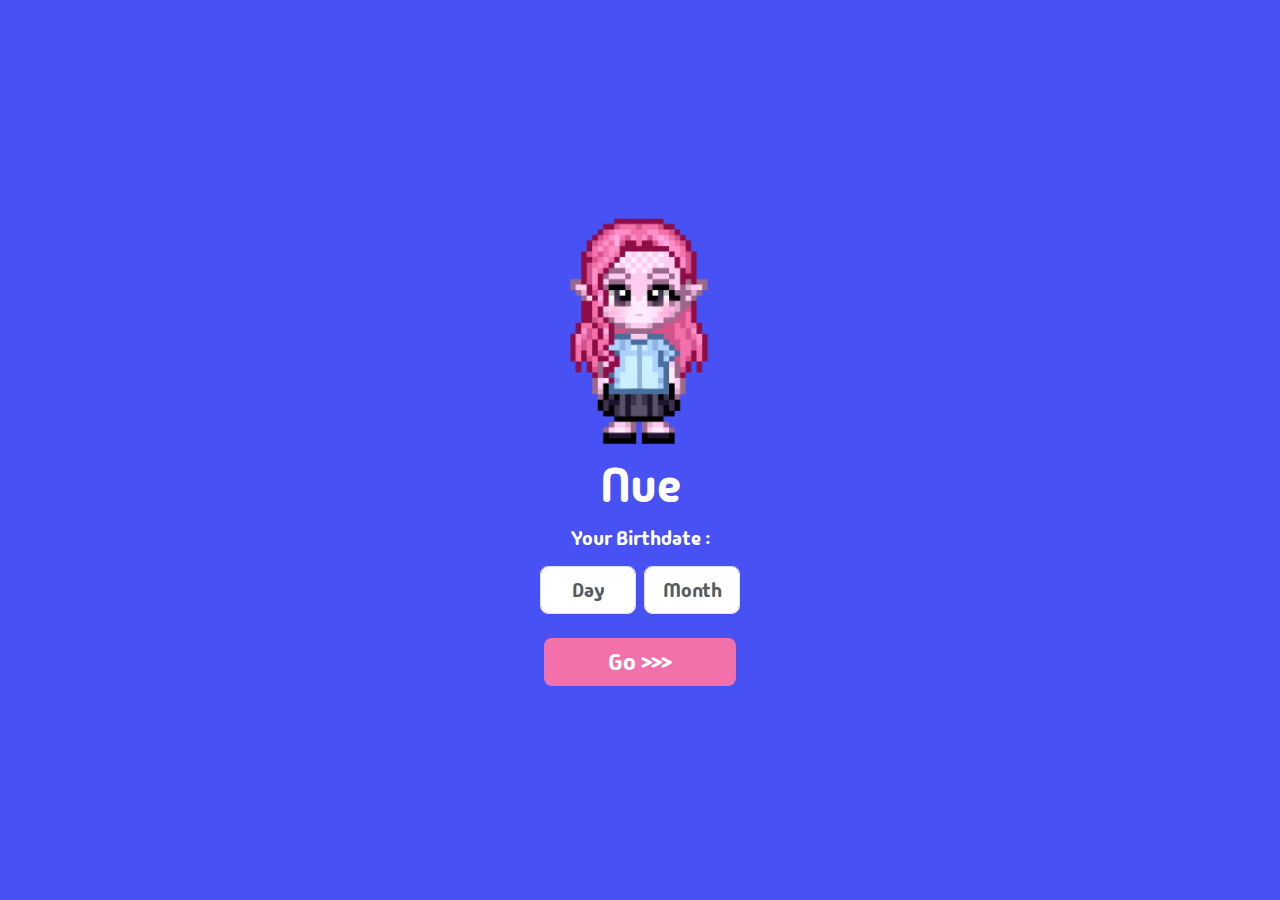
<file: index.html>
<!DOCTYPE html>
<html lang="en">

<head>
    <meta charset="UTF-8">
    <meta name="viewport" content="width=device-width, initial-scale=1.0">
    <link rel="stylesheet" href="src/output.css">
    <link rel="stylesheet" href="src/style.css">
    <link href="https://cdn.jsdelivr.net/npm/bootstrap@5.3.3/dist/css/bootstrap.min.css" rel="stylesheet"
        integrity="sha384-QWTKZyjpPEjISv5WaRU9OFeRpok6YctnYmDr5pNlyT2bRjXh0JMhjY6hW+ALEwIH" crossorigin="anonymous">
    <title>Document</title>
</head>

<body>
    <div class="flex flex-col justify-center items-center h-screen bg-royal gap-2">
        <img src="assets/nue.png" class="w-60 h-60 image-nue">
        <h1 class="text-white text-5xl">Nue</h1>
        <h5 class="text-white">Your Birthdate :</h5>
        <div class="flex justify-between items-center gap-2">
            <div class="w-24">
                <input type="text" class="form-control form-control-lg text-center" placeholder="Day" aria-label="Day">
            </div>
            <div class="w-24">
                <input type="text" class="form-control form-control-lg text-center" placeholder="Month" aria-label="Month">
            </div>
        </div>
        <a class="text-2xl text-white bg-cyclamen no-underline rounded-lg px-16 py-2 mt-3" href="birthday.html">Go >>></a>
    </div>

    <script src="https://cdn.jsdelivr.net/npm/bootstrap@5.3.3/dist/js/bootstrap.bundle.min.js"
        integrity="sha384-YvpcrYf0tY3lHB60NNkmXc5s9fDVZLESaAA55NDzOxhy9GkcIdslK1eN7N6jIeHz"
        crossorigin="anonymous"></script>
</body>

</html>
</file>
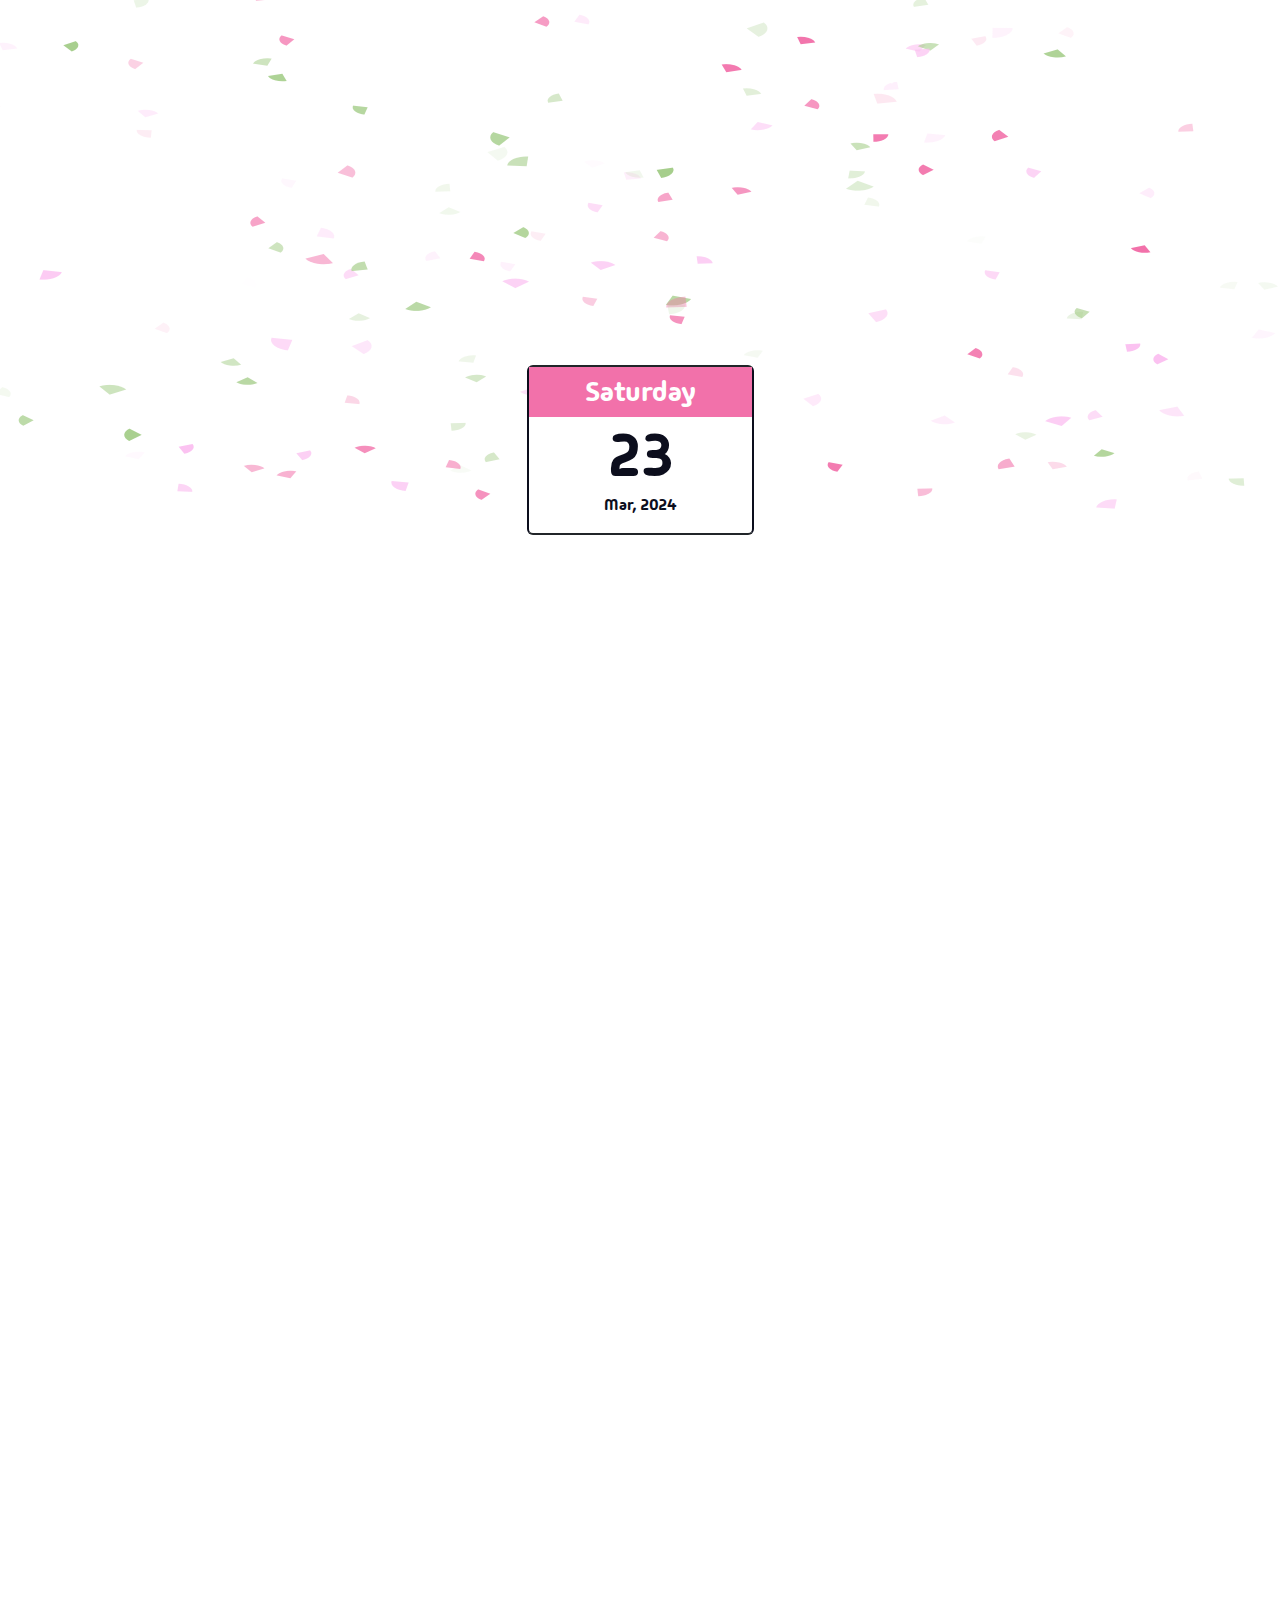
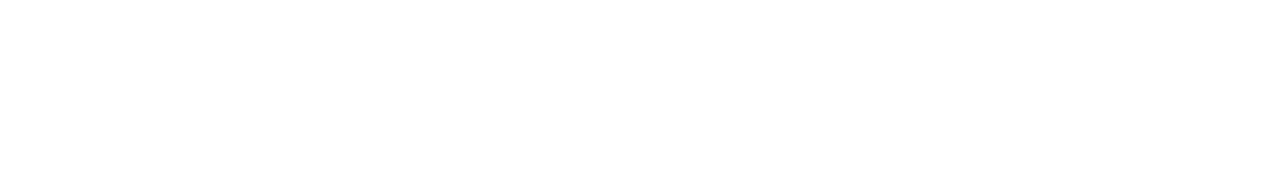
<file: birthday.html>
<!DOCTYPE html>
<html lang="en">

<head>
    <meta charset="UTF-8">
    <meta name="viewport" content="width=device-width, initial-scale=1.0">
    <link rel="stylesheet" href="src/output.css">
    <link rel="stylesheet" href="src/birthday.css">
    <link href="https://cdn.jsdelivr.net/npm/bootstrap@5.3.3/dist/css/bootstrap.min.css" rel="stylesheet"
        integrity="sha384-QWTKZyjpPEjISv5WaRU9OFeRpok6YctnYmDr5pNlyT2bRjXh0JMhjY6hW+ALEwIH" crossorigin="anonymous">
    <link rel="stylesheet" href="https://cdn.jsdelivr.net/npm/bootstrap-icons@1.11.3/font/bootstrap-icons.min.css">
    <title>Document</title>
</head>

<body>
    <canvas id="canvas"></canvas>
    <div class="absolute calendar flex justify-center items-center h-screen w-screen">
        <div class="flex flex-col justify-center items-center">
            <div class="flex flex-col justify-center items-center border-x-chinese border-2 rounded-md bg-white">
                <h3 class="bg-cyclamen px-14 py-2 text-white">Saturday</h3>
                <h1 class="text-6xl text-chinese">23</h1>
                <p class="text-chinese">Mar, 2024</p>
            </div>
        </div>
    </div>
    <div class="mx-0 flex justify-center items-center py-14">
        <div class="text-main flex justify-center items-center flex-col">
            <h1 class="text-4xl text-shampoo">Yahooo!</h1>
            <h1 class="text-4xl text-white text-center">Today Is Nue's birthday</h1>
        </div>
    </div>
    <div class="flex flex-col justify-center items-center mt-4">
        <div class="cake">
            <div class="plate bg-white"></div>
            <div class="layer layer-bottom bg-cyclamen"></div>
            <div class="layer layer-cream bg-white"></div>
            <div class="layer layer-middle bg-shampoo"></div>
            <div class="layer layer-top bg-shampoo"></div>
            <div class="icing bg-white"></div>
            <div class="drip drip1 bg-white"></div>
            <div class="drip drip2 bg-white"></div>
            <div class="drip drip3 bg-white"></div>
            <div class="candle bg-french">
                <a class="flame bg-shampoo" href="#"> </a>
            </div>
        </div>
        <div class="flex justify-center items-center flex-col mt-10 text-main">
            <h3 class="text-main text-2xl text-white text-center">wish for something<br>tap flame for blow out the cake
                :-)</h3>
            <i class="bi bi-arrow-down-circle animate-bounce text-white text-3xl mt-5"></i>
        </div>
    </div>
    <div class="flex flex-col justify-center items-center mt-20 text-main">
        <h4 class="text-2xl text-shampoo text-center">I have some special birthday gift for u</h4>
        <p class="text-white text-center text-2xl">click or hold it for open :D</p>
        <div class="flex flex-col justify-center items-center mt-52">
            <div class="birthday-gift">
                <div class="gift">
                    <input id='click' type='checkbox'>
                    <label class='click' for='click'></label>
                    <div class="flex flex-row justify-center items-center wishes">
                        <div class="flex flex-col justify-center items-center bg-french h-36 px-3">
                            <p class="text-sm text-white text-center">U just receive gift<br>for your special day</p>
                            <p class="text-sm text-white text-center">Capture and<br>sent it to me :)</p>
                        </div>
                        <div class="flex flex-col justify-center items-center bg-white h-36 px-3">
                            <p class="text-3xl text-french">200<br>THB</hp>
                        </div>
                    </div>
                    <div class="sparkles">
                        <div class="spark1"></div>
                        <div class="spark2"></div>
                        <div class="spark3"></div>
                        <div class="spark4"></div>
                        <div class="spark5"></div>
                        <div class="spark6"></div>
                    </div>
                </div>
            </div>
            <p class="text-center text-seagreen text-sm mt-20">*but u will receive it after 26 Mar<br>I have no money rn :'(*</p>
            <i class="bi bi-arrow-down-circle animate-bounce text-white text-3xl mt-10"></i>
            <div class="flex flex-col bg-white rounded-lg mt-20 my-20 px-5 mx-2 gap-0 pt-4">
                <p class="text-cyclamen">From : Maprang<br>To : Nue</p>
                <div class="text-chinese">
                    <p>Happy Birthday brooo!<br>Wish u a very very happy birthday kub</p>
                    <p>May all your wishes come true na :D</p>
                    <p class="text-cyclamen">Love u na joo xoxo <3</p>
                </div>
            </div>
        </div>
    </div>
    <script src="index.js"></script>
</body>

</html>
</file>
<file: src/style.css>
@import url('https://fonts.googleapis.com/css2?family=Madimi+One&display=swap');

html,
body {
    margin: 0px !important;
}

* {
    font-family: 'Madimi One';
}

.image-nue {
    animation: bounce2 3s ease infinite;
    -webkit-animation: bounce2 3s ease infinite;
}

@keyframes bounce2 {

    0%,
    100% {
      transform: translateY(0);
    }
  
    50% {
      transform: translateY(-10px);
      -webkit-transform: translateY(-10px);
      -moz-transform: translateY(-10px);
      -ms-transform: translateY(-10px);
      -o-transform: translateY(-10px);
    }
  }
</file>
<file: src/birthday.css>
@import url('https://fonts.googleapis.com/css2?family=Madimi+One&display=swap');

html,
body {
    margin: 0px !important;
}

body {
    background-color: white;
    animation: backgroundChange 3s 4s forwards;
}

@keyframes backgroundChange {
    from {
        background-color: white;
    }

    to {
        background-color: #4851f4;
    }
}

* {
    font-family: 'Madimi One';
}

.calendar {
    opacity: 1;
    animation: calendar 3s ease 4s 1 normal forwards;
}

@keyframes text-opacity {
    0% {
        opacity: 0;
    }
    100% {
        opacity: 100;
    }
}

.text-main {
    opacity: 0;
    animation: text-opacity 4s ease 4s normal forwards;
}

@keyframes calendar {
    0% {
        opacity: 1;
    }

    100% {
        opacity: 0;
    }
}

.cake {
    opacity: 0;
    width: 250px;
    height: 200px;
    animation: cake 3s ease 5s 1 normal forwards;
}

@keyframes cake {
	0% {
		opacity: 0;
		transform: scale(0.6);
	}

	100% {
		opacity: 1;
		transform: scale(1);
	}
}

.plate {
    width: 280px;
    height: 110px;
    position: absolute;
    bottom: 10px;
    left: -16px;
    border-radius: 50%;
}

.cake>* {
    position: absolute;
}

.layer {
    position: absolute;
    display: block;
    width: 250px;
    height: 100px;
}

.layer-top {
    top: 10px;
    border-radius: 50%;
}

.layer-middle {
    top: 25px;
    border-radius: 43%;
}

.layer-bottom {
    top: 75px;
    border-radius: 43%;
}

.layer-cream {
    top: 45px;
    border-radius: 43%;
}

.icing {
    top: 2px;
    left: 5px;
    width: 240px;
    height: 90px;
    border-radius: 50%;

    &:before {
        content: "";
        position: absolute;
        top: 4px;
        right: 5px;
        bottom: 6px;
        left: 5px;
        border-radius: 50%;
        z-index: 1;
    }
}

.drip {
    display: block;
    width: 50px;
    height: 60px;
    border-bottom-left-radius: 25px;
    border-bottom-right-radius: 25px;
}

.drip1 {
    top: 53px;
    left: 5px;
    transform: skewY(15deg);
    height: 48px;
    width: 40px;
}

.drip2 {
    top: 69px;
    left: 181px;
    transform: skewY(-15deg);
}

.drip3 {
    top: 54px;
    left: 90px;
    width: 80px;
    border-bottom-left-radius: 40px;
    border-bottom-right-radius: 40px;
}

.candle {
    width: 16px;
    height: 50px;
    border-radius: 8px / 4px;
    top: -20px;
    left: 50%;
    margin-left: -8px;
    z-index: 10;
}

.candle::before {
	content: "";
        position: absolute;
        top: 0;
        left: 0;
        width: 16px;
        height: 8px;
        border-radius: 50%;
}

.flame {
    position: absolute;
    width: 15px;
    height: 35px;
    border-radius: 10px 10px 10px 10px / 25px 25px 10px 10px;
    top: -34px;
    left: 50%;
    margin-left: -7.5px;
    z-index: 10;
    transform-origin: 50% 90%;
    animation: flicker 1s ease-in-out alternate infinite;
}

.flame::after {
	content: "";
        position: absolute;
        top: -20px;
        left: -30px;
        width: 70px;
        height: 70px;
        border-radius: 50%;
        background-color:  rgba(243, 205, 202, 0.8);
        filter: blur(1.5rem);
}

.flame:hover {
	opacity: 0;
}

.flame:focus {
    opacity: 0;
}

@keyframes flicker {
    0% {
        transform: skewX(5deg);
    }

    25% {
        transform: skewX(-5deg);
    }

    50% {
        transform: skewX(10deg);
    }

    75% {
        transform: skewX(-10deg);
    }

    100% {
        transform: skewX(5deg);
    }
}

canvas {
    position:fixed;
    bottom: 0;
    left: 0;
    width: 100%;
    height: 100%;
}

.birthday-gift {
    position: relative;
  }
  
  
  input#click {
    display: none;
  }
  
  .gift {
    position: relative;
    width: 250px;
    height: 180px;
    background-color: #ffffff;
  }
  
  .gift:before {
    content:"";
    position: absolute;
    width: 25px;
    height: 180px;
    background-color: #f271aa;
    left:110px;
  }
  
  .gift:after {
    content:"";
    position: absolute;
    box-shadow: inset 0 10px rgba(0,0,0,0.3);
    width: 250px;
    height: 200px;
  }
  
  .click {
    position: absolute;
    background-color: #ffffff;
    width: 250px;
    height: 40px;
    top:-40px;
    left: 0px;
    transform-origin: bottom left;
    transition: .3s;
    cursor: pointer;
  }
  
  .click:before {
    content:"";
    position: absolute;
    width: 25px;
    height: 40px;
    background-color: #f271aa;
    left:110px;
  }
  
  .click:after {
    content:"";
    position: absolute;
    width: 5px;
    height: 0;
    border-bottom: 30px solid #f271aa;
    border-top: 30px solid #f271aa;
    border-left: 0px solid transparent;
    border-right: 30px solid transparent;
    transform: rotate(-90deg);
    left:110px;
    top:-47px;
  }
  
  #click:checked + .click {
    transform: rotate(-110deg) scaleX(0.85);
  }
  
  .wishes {
    position: absolute;
    transition: .5s;
    text-align: center;
    z-index:-1;
    left:5px;
  }
  
  #click:checked ~ .wishes {
    transform: translateY(-150px);
  }
  
  #click:checked ~ .sparkles {
    display: block;
  }
  
  .sparkles {
    position: absolute;
    display: none;
    top:-15px;
    z-index:-2;
    left:40px;
  }
  
  .spark1, .spark2, .spark3, .spark4, .spark5, .spark6 {
    position: absolute;
    background-color: #fee440;
    border-radius:50%;
    top:-9px;
    z-index:-1;
  }
  
  .spark1 {
    width: 8px;
    height:8px;
    left:30px;
    top:-9px;
    animation: fire 0.9s ease-in-out infinite, color 0.4s linear infinite;
  }
  
  .spark1:before {
    content:"";
    position: absolute;
    width:5px;
    height:5px;
    top:8px;
    left:11px;
    background-color: #fee440;
    border-radius:50%;
  }
  
  .spark2 {
    width: 9px;
    height:9px;
    left:33px;
    top:-5px;
    animation: fire2 0.28s ease-in-out infinite, color 0.4s linear infinite;
  }
  
  .spark2:before {
    content:"";
    position: absolute;
    width:5px;
    height:5px;
    top:12px;
    left:3px;
    background-color: #fee440;
    border-radius:50%;
  }
  
  .spark3 {
    width: 8.5px;
    height:8.5px;
    left:33px;
    top:-5px;
    animation: fire3 0.36s ease-in-out infinite, color2 0.4s linear infinite;
  }
  
  .spark3:before {
    content:"";
    position: absolute;
    width:5px;
    height:5px;
    top:12px;
    left:-1px;
    background-color: #fee440;
    border-radius:50%;
  }
  
  .spark4 {
    width: 7px;
    height:7px;
    left:27px;
    top:-5px;
    animation: fire2 0.24s ease-in-out infinite, color2 0.2s linear infinite;
  }
  
  .spark5 {
    width: 7px;
    height:7px;
    left:29px;
    top:-5px;
    animation: fire3 0.45s ease-in-out infinite, color 0.2s linear infinite;
  }
  
  .spark6 {
    width: 6px;
    height:6px;
    left:29px;
    top:-5px;
    animation: fire 0.35s ease-in-out infinite, color2 0.2s linear infinite;
  }
    
  @keyframes fire3 {
    100% { transform:translateX(20px) translateY(-93px); 
           opacity: 0.3; }
  }
  
  @keyframes fire2 {
    100% { transform:translateX(-5px) translateY(-90px); 
           opacity: 0.3; }
  }
  
  @keyframes fire {
    100% { transform:translateX(-25px) translateY(-95px); 
           opacity: 0.3; }
  }
  
  @keyframes color {
    from {background-color: #d00000;}
    to {background-color: #0081a7;}
  }
  
  @keyframes color2 {
    from {background-color: #8cff00;}
    to {background-color: #1d2d44;}
  }
</file>
<file: src/output.css>
/*
! tailwindcss v3.4.1 | MIT License | https://tailwindcss.com
*/

/*
1. Prevent padding and border from affecting element width. (https://github.com/mozdevs/cssremedy/issues/4)
2. Allow adding a border to an element by just adding a border-width. (https://github.com/tailwindcss/tailwindcss/pull/116)
*/

*,
::before,
::after {
  box-sizing: border-box;
  /* 1 */
  border-width: 0;
  /* 2 */
  border-style: solid;
  /* 2 */
  border-color: currentColor;
  /* 2 */
}

::before,
::after {
  --tw-content: '';
}

/*
1. Use a consistent sensible line-height in all browsers.
2. Prevent adjustments of font size after orientation changes in iOS.
3. Use a more readable tab size.
4. Use the user's configured `sans` font-family by default.
5. Use the user's configured `sans` font-feature-settings by default.
6. Use the user's configured `sans` font-variation-settings by default.
7. Disable tap highlights on iOS
*/

html,
:host {
  line-height: 1.5;
  /* 1 */
  -webkit-text-size-adjust: 100%;
  /* 2 */
  -moz-tab-size: 4;
  /* 3 */
  -o-tab-size: 4;
     tab-size: 4;
  /* 3 */
  font-family: ui-sans-serif, system-ui, sans-serif, "Apple Color Emoji", "Segoe UI Emoji", "Segoe UI Symbol", "Noto Color Emoji";
  /* 4 */
  font-feature-settings: normal;
  /* 5 */
  font-variation-settings: normal;
  /* 6 */
  -webkit-tap-highlight-color: transparent;
  /* 7 */
}

/*
1. Remove the margin in all browsers.
2. Inherit line-height from `html` so users can set them as a class directly on the `html` element.
*/

body {
  margin: 0;
  /* 1 */
  line-height: inherit;
  /* 2 */
}

/*
1. Add the correct height in Firefox.
2. Correct the inheritance of border color in Firefox. (https://bugzilla.mozilla.org/show_bug.cgi?id=190655)
3. Ensure horizontal rules are visible by default.
*/

hr {
  height: 0;
  /* 1 */
  color: inherit;
  /* 2 */
  border-top-width: 1px;
  /* 3 */
}

/*
Add the correct text decoration in Chrome, Edge, and Safari.
*/

abbr:where([title]) {
  -webkit-text-decoration: underline dotted;
          text-decoration: underline dotted;
}

/*
Remove the default font size and weight for headings.
*/

h1,
h2,
h3,
h4,
h5,
h6 {
  font-size: inherit;
  font-weight: inherit;
}

/*
Reset links to optimize for opt-in styling instead of opt-out.
*/

a {
  color: inherit;
  text-decoration: inherit;
}

/*
Add the correct font weight in Edge and Safari.
*/

b,
strong {
  font-weight: bolder;
}

/*
1. Use the user's configured `mono` font-family by default.
2. Use the user's configured `mono` font-feature-settings by default.
3. Use the user's configured `mono` font-variation-settings by default.
4. Correct the odd `em` font sizing in all browsers.
*/

code,
kbd,
samp,
pre {
  font-family: ui-monospace, SFMono-Regular, Menlo, Monaco, Consolas, "Liberation Mono", "Courier New", monospace;
  /* 1 */
  font-feature-settings: normal;
  /* 2 */
  font-variation-settings: normal;
  /* 3 */
  font-size: 1em;
  /* 4 */
}

/*
Add the correct font size in all browsers.
*/

small {
  font-size: 80%;
}

/*
Prevent `sub` and `sup` elements from affecting the line height in all browsers.
*/

sub,
sup {
  font-size: 75%;
  line-height: 0;
  position: relative;
  vertical-align: baseline;
}

sub {
  bottom: -0.25em;
}

sup {
  top: -0.5em;
}

/*
1. Remove text indentation from table contents in Chrome and Safari. (https://bugs.chromium.org/p/chromium/issues/detail?id=999088, https://bugs.webkit.org/show_bug.cgi?id=201297)
2. Correct table border color inheritance in all Chrome and Safari. (https://bugs.chromium.org/p/chromium/issues/detail?id=935729, https://bugs.webkit.org/show_bug.cgi?id=195016)
3. Remove gaps between table borders by default.
*/

table {
  text-indent: 0;
  /* 1 */
  border-color: inherit;
  /* 2 */
  border-collapse: collapse;
  /* 3 */
}

/*
1. Change the font styles in all browsers.
2. Remove the margin in Firefox and Safari.
3. Remove default padding in all browsers.
*/

button,
input,
optgroup,
select,
textarea {
  font-family: inherit;
  /* 1 */
  font-feature-settings: inherit;
  /* 1 */
  font-variation-settings: inherit;
  /* 1 */
  font-size: 100%;
  /* 1 */
  font-weight: inherit;
  /* 1 */
  line-height: inherit;
  /* 1 */
  color: inherit;
  /* 1 */
  margin: 0;
  /* 2 */
  padding: 0;
  /* 3 */
}

/*
Remove the inheritance of text transform in Edge and Firefox.
*/

button,
select {
  text-transform: none;
}

/*
1. Correct the inability to style clickable types in iOS and Safari.
2. Remove default button styles.
*/

button,
[type='button'],
[type='reset'],
[type='submit'] {
  -webkit-appearance: button;
  /* 1 */
  background-color: transparent;
  /* 2 */
  background-image: none;
  /* 2 */
}

/*
Use the modern Firefox focus style for all focusable elements.
*/

:-moz-focusring {
  outline: auto;
}

/*
Remove the additional `:invalid` styles in Firefox. (https://github.com/mozilla/gecko-dev/blob/2f9eacd9d3d995c937b4251a5557d95d494c9be1/layout/style/res/forms.css#L728-L737)
*/

:-moz-ui-invalid {
  box-shadow: none;
}

/*
Add the correct vertical alignment in Chrome and Firefox.
*/

progress {
  vertical-align: baseline;
}

/*
Correct the cursor style of increment and decrement buttons in Safari.
*/

::-webkit-inner-spin-button,
::-webkit-outer-spin-button {
  height: auto;
}

/*
1. Correct the odd appearance in Chrome and Safari.
2. Correct the outline style in Safari.
*/

[type='search'] {
  -webkit-appearance: textfield;
  /* 1 */
  outline-offset: -2px;
  /* 2 */
}

/*
Remove the inner padding in Chrome and Safari on macOS.
*/

::-webkit-search-decoration {
  -webkit-appearance: none;
}

/*
1. Correct the inability to style clickable types in iOS and Safari.
2. Change font properties to `inherit` in Safari.
*/

::-webkit-file-upload-button {
  -webkit-appearance: button;
  /* 1 */
  font: inherit;
  /* 2 */
}

/*
Add the correct display in Chrome and Safari.
*/

summary {
  display: list-item;
}

/*
Removes the default spacing and border for appropriate elements.
*/

blockquote,
dl,
dd,
h1,
h2,
h3,
h4,
h5,
h6,
hr,
figure,
p,
pre {
  margin: 0;
}

fieldset {
  margin: 0;
  padding: 0;
}

legend {
  padding: 0;
}

ol,
ul,
menu {
  list-style: none;
  margin: 0;
  padding: 0;
}

/*
Reset default styling for dialogs.
*/

dialog {
  padding: 0;
}

/*
Prevent resizing textareas horizontally by default.
*/

textarea {
  resize: vertical;
}

/*
1. Reset the default placeholder opacity in Firefox. (https://github.com/tailwindlabs/tailwindcss/issues/3300)
2. Set the default placeholder color to the user's configured gray 400 color.
*/

input::-moz-placeholder, textarea::-moz-placeholder {
  opacity: 1;
  /* 1 */
  color: #9ca3af;
  /* 2 */
}

input::placeholder,
textarea::placeholder {
  opacity: 1;
  /* 1 */
  color: #9ca3af;
  /* 2 */
}

/*
Set the default cursor for buttons.
*/

button,
[role="button"] {
  cursor: pointer;
}

/*
Make sure disabled buttons don't get the pointer cursor.
*/

:disabled {
  cursor: default;
}

/*
1. Make replaced elements `display: block` by default. (https://github.com/mozdevs/cssremedy/issues/14)
2. Add `vertical-align: middle` to align replaced elements more sensibly by default. (https://github.com/jensimmons/cssremedy/issues/14#issuecomment-634934210)
   This can trigger a poorly considered lint error in some tools but is included by design.
*/

img,
svg,
video,
canvas,
audio,
iframe,
embed,
object {
  display: block;
  /* 1 */
  vertical-align: middle;
  /* 2 */
}

/*
Constrain images and videos to the parent width and preserve their intrinsic aspect ratio. (https://github.com/mozdevs/cssremedy/issues/14)
*/

img,
video {
  max-width: 100%;
  height: auto;
}

/* Make elements with the HTML hidden attribute stay hidden by default */

[hidden] {
  display: none;
}

[type='text'],input:where(:not([type])),[type='email'],[type='url'],[type='password'],[type='number'],[type='date'],[type='datetime-local'],[type='month'],[type='search'],[type='tel'],[type='time'],[type='week'],[multiple],textarea,select {
  -webkit-appearance: none;
     -moz-appearance: none;
          appearance: none;
  background-color: #fff;
  border-color: #6b7280;
  border-width: 1px;
  border-radius: 0px;
  padding-top: 0.5rem;
  padding-right: 0.75rem;
  padding-bottom: 0.5rem;
  padding-left: 0.75rem;
  font-size: 1rem;
  line-height: 1.5rem;
  --tw-shadow: 0 0 #0000;
}

[type='text']:focus, input:where(:not([type])):focus, [type='email']:focus, [type='url']:focus, [type='password']:focus, [type='number']:focus, [type='date']:focus, [type='datetime-local']:focus, [type='month']:focus, [type='search']:focus, [type='tel']:focus, [type='time']:focus, [type='week']:focus, [multiple]:focus, textarea:focus, select:focus {
  outline: 2px solid transparent;
  outline-offset: 2px;
  --tw-ring-inset: var(--tw-empty,/*!*/ /*!*/);
  --tw-ring-offset-width: 0px;
  --tw-ring-offset-color: #fff;
  --tw-ring-color: #2563eb;
  --tw-ring-offset-shadow: var(--tw-ring-inset) 0 0 0 var(--tw-ring-offset-width) var(--tw-ring-offset-color);
  --tw-ring-shadow: var(--tw-ring-inset) 0 0 0 calc(1px + var(--tw-ring-offset-width)) var(--tw-ring-color);
  box-shadow: var(--tw-ring-offset-shadow), var(--tw-ring-shadow), var(--tw-shadow);
  border-color: #2563eb;
}

input::-moz-placeholder, textarea::-moz-placeholder {
  color: #6b7280;
  opacity: 1;
}

input::placeholder,textarea::placeholder {
  color: #6b7280;
  opacity: 1;
}

::-webkit-datetime-edit-fields-wrapper {
  padding: 0;
}

::-webkit-date-and-time-value {
  min-height: 1.5em;
  text-align: inherit;
}

::-webkit-datetime-edit {
  display: inline-flex;
}

::-webkit-datetime-edit,::-webkit-datetime-edit-year-field,::-webkit-datetime-edit-month-field,::-webkit-datetime-edit-day-field,::-webkit-datetime-edit-hour-field,::-webkit-datetime-edit-minute-field,::-webkit-datetime-edit-second-field,::-webkit-datetime-edit-millisecond-field,::-webkit-datetime-edit-meridiem-field {
  padding-top: 0;
  padding-bottom: 0;
}

select {
  background-image: url("data:image/svg+xml,%3csvg xmlns='http://www.w3.org/2000/svg' fill='none' viewBox='0 0 20 20'%3e%3cpath stroke='%236b7280' stroke-linecap='round' stroke-linejoin='round' stroke-width='1.5' d='M6 8l4 4 4-4'/%3e%3c/svg%3e");
  background-position: right 0.5rem center;
  background-repeat: no-repeat;
  background-size: 1.5em 1.5em;
  padding-right: 2.5rem;
  -webkit-print-color-adjust: exact;
          print-color-adjust: exact;
}

[multiple],[size]:where(select:not([size="1"])) {
  background-image: initial;
  background-position: initial;
  background-repeat: unset;
  background-size: initial;
  padding-right: 0.75rem;
  -webkit-print-color-adjust: unset;
          print-color-adjust: unset;
}

[type='checkbox'],[type='radio'] {
  -webkit-appearance: none;
     -moz-appearance: none;
          appearance: none;
  padding: 0;
  -webkit-print-color-adjust: exact;
          print-color-adjust: exact;
  display: inline-block;
  vertical-align: middle;
  background-origin: border-box;
  -webkit-user-select: none;
     -moz-user-select: none;
          user-select: none;
  flex-shrink: 0;
  height: 1rem;
  width: 1rem;
  color: #2563eb;
  background-color: #fff;
  border-color: #6b7280;
  border-width: 1px;
  --tw-shadow: 0 0 #0000;
}

[type='checkbox'] {
  border-radius: 0px;
}

[type='radio'] {
  border-radius: 100%;
}

[type='checkbox']:focus,[type='radio']:focus {
  outline: 2px solid transparent;
  outline-offset: 2px;
  --tw-ring-inset: var(--tw-empty,/*!*/ /*!*/);
  --tw-ring-offset-width: 2px;
  --tw-ring-offset-color: #fff;
  --tw-ring-color: #2563eb;
  --tw-ring-offset-shadow: var(--tw-ring-inset) 0 0 0 var(--tw-ring-offset-width) var(--tw-ring-offset-color);
  --tw-ring-shadow: var(--tw-ring-inset) 0 0 0 calc(2px + var(--tw-ring-offset-width)) var(--tw-ring-color);
  box-shadow: var(--tw-ring-offset-shadow), var(--tw-ring-shadow), var(--tw-shadow);
}

[type='checkbox']:checked,[type='radio']:checked {
  border-color: transparent;
  background-color: currentColor;
  background-size: 100% 100%;
  background-position: center;
  background-repeat: no-repeat;
}

[type='checkbox']:checked {
  background-image: url("data:image/svg+xml,%3csvg viewBox='0 0 16 16' fill='white' xmlns='http://www.w3.org/2000/svg'%3e%3cpath d='M12.207 4.793a1 1 0 010 1.414l-5 5a1 1 0 01-1.414 0l-2-2a1 1 0 011.414-1.414L6.5 9.086l4.293-4.293a1 1 0 011.414 0z'/%3e%3c/svg%3e");
}

@media (forced-colors: active)  {
  [type='checkbox']:checked {
    -webkit-appearance: auto;
       -moz-appearance: auto;
            appearance: auto;
  }
}

[type='radio']:checked {
  background-image: url("data:image/svg+xml,%3csvg viewBox='0 0 16 16' fill='white' xmlns='http://www.w3.org/2000/svg'%3e%3ccircle cx='8' cy='8' r='3'/%3e%3c/svg%3e");
}

@media (forced-colors: active)  {
  [type='radio']:checked {
    -webkit-appearance: auto;
       -moz-appearance: auto;
            appearance: auto;
  }
}

[type='checkbox']:checked:hover,[type='checkbox']:checked:focus,[type='radio']:checked:hover,[type='radio']:checked:focus {
  border-color: transparent;
  background-color: currentColor;
}

[type='checkbox']:indeterminate {
  background-image: url("data:image/svg+xml,%3csvg xmlns='http://www.w3.org/2000/svg' fill='none' viewBox='0 0 16 16'%3e%3cpath stroke='white' stroke-linecap='round' stroke-linejoin='round' stroke-width='2' d='M4 8h8'/%3e%3c/svg%3e");
  border-color: transparent;
  background-color: currentColor;
  background-size: 100% 100%;
  background-position: center;
  background-repeat: no-repeat;
}

@media (forced-colors: active)  {
  [type='checkbox']:indeterminate {
    -webkit-appearance: auto;
       -moz-appearance: auto;
            appearance: auto;
  }
}

[type='checkbox']:indeterminate:hover,[type='checkbox']:indeterminate:focus {
  border-color: transparent;
  background-color: currentColor;
}

[type='file'] {
  background: unset;
  border-color: inherit;
  border-width: 0;
  border-radius: 0;
  padding: 0;
  font-size: unset;
  line-height: inherit;
}

[type='file']:focus {
  outline: 1px solid ButtonText;
  outline: 1px auto -webkit-focus-ring-color;
}

*, ::before, ::after {
  --tw-border-spacing-x: 0;
  --tw-border-spacing-y: 0;
  --tw-translate-x: 0;
  --tw-translate-y: 0;
  --tw-rotate: 0;
  --tw-skew-x: 0;
  --tw-skew-y: 0;
  --tw-scale-x: 1;
  --tw-scale-y: 1;
  --tw-pan-x:  ;
  --tw-pan-y:  ;
  --tw-pinch-zoom:  ;
  --tw-scroll-snap-strictness: proximity;
  --tw-gradient-from-position:  ;
  --tw-gradient-via-position:  ;
  --tw-gradient-to-position:  ;
  --tw-ordinal:  ;
  --tw-slashed-zero:  ;
  --tw-numeric-figure:  ;
  --tw-numeric-spacing:  ;
  --tw-numeric-fraction:  ;
  --tw-ring-inset:  ;
  --tw-ring-offset-width: 0px;
  --tw-ring-offset-color: #fff;
  --tw-ring-color: rgb(59 130 246 / 0.5);
  --tw-ring-offset-shadow: 0 0 #0000;
  --tw-ring-shadow: 0 0 #0000;
  --tw-shadow: 0 0 #0000;
  --tw-shadow-colored: 0 0 #0000;
  --tw-blur:  ;
  --tw-brightness:  ;
  --tw-contrast:  ;
  --tw-grayscale:  ;
  --tw-hue-rotate:  ;
  --tw-invert:  ;
  --tw-saturate:  ;
  --tw-sepia:  ;
  --tw-drop-shadow:  ;
  --tw-backdrop-blur:  ;
  --tw-backdrop-brightness:  ;
  --tw-backdrop-contrast:  ;
  --tw-backdrop-grayscale:  ;
  --tw-backdrop-hue-rotate:  ;
  --tw-backdrop-invert:  ;
  --tw-backdrop-opacity:  ;
  --tw-backdrop-saturate:  ;
  --tw-backdrop-sepia:  ;
}

::backdrop {
  --tw-border-spacing-x: 0;
  --tw-border-spacing-y: 0;
  --tw-translate-x: 0;
  --tw-translate-y: 0;
  --tw-rotate: 0;
  --tw-skew-x: 0;
  --tw-skew-y: 0;
  --tw-scale-x: 1;
  --tw-scale-y: 1;
  --tw-pan-x:  ;
  --tw-pan-y:  ;
  --tw-pinch-zoom:  ;
  --tw-scroll-snap-strictness: proximity;
  --tw-gradient-from-position:  ;
  --tw-gradient-via-position:  ;
  --tw-gradient-to-position:  ;
  --tw-ordinal:  ;
  --tw-slashed-zero:  ;
  --tw-numeric-figure:  ;
  --tw-numeric-spacing:  ;
  --tw-numeric-fraction:  ;
  --tw-ring-inset:  ;
  --tw-ring-offset-width: 0px;
  --tw-ring-offset-color: #fff;
  --tw-ring-color: rgb(59 130 246 / 0.5);
  --tw-ring-offset-shadow: 0 0 #0000;
  --tw-ring-shadow: 0 0 #0000;
  --tw-shadow: 0 0 #0000;
  --tw-shadow-colored: 0 0 #0000;
  --tw-blur:  ;
  --tw-brightness:  ;
  --tw-contrast:  ;
  --tw-grayscale:  ;
  --tw-hue-rotate:  ;
  --tw-invert:  ;
  --tw-saturate:  ;
  --tw-sepia:  ;
  --tw-drop-shadow:  ;
  --tw-backdrop-blur:  ;
  --tw-backdrop-brightness:  ;
  --tw-backdrop-contrast:  ;
  --tw-backdrop-grayscale:  ;
  --tw-backdrop-hue-rotate:  ;
  --tw-backdrop-invert:  ;
  --tw-backdrop-opacity:  ;
  --tw-backdrop-saturate:  ;
  --tw-backdrop-sepia:  ;
}

.absolute {
  position: absolute;
}

.mx-0 {
  margin-left: 0px;
  margin-right: 0px;
}

.mx-2 {
  margin-left: 0.5rem;
  margin-right: 0.5rem;
}

.my-20 {
  margin-top: 5rem;
  margin-bottom: 5rem;
}

.mt-10 {
  margin-top: 2.5rem;
}

.mt-20 {
  margin-top: 5rem;
}

.mt-3 {
  margin-top: 0.75rem;
}

.mt-4 {
  margin-top: 1rem;
}

.mt-5 {
  margin-top: 1.25rem;
}

.mt-52 {
  margin-top: 13rem;
}

.flex {
  display: flex;
}

.h-36 {
  height: 9rem;
}

.h-60 {
  height: 15rem;
}

.h-screen {
  height: 100vh;
}

.w-24 {
  width: 6rem;
}

.w-60 {
  width: 15rem;
}

.w-screen {
  width: 100vw;
}

@keyframes bounce {
  0%, 100% {
    transform: translateY(-25%);
    animation-timing-function: cubic-bezier(0.8,0,1,1);
  }

  50% {
    transform: none;
    animation-timing-function: cubic-bezier(0,0,0.2,1);
  }
}

.animate-bounce {
  animation: bounce 1s infinite;
}

.flex-row {
  flex-direction: row;
}

.flex-col {
  flex-direction: column;
}

.items-center {
  align-items: center;
}

.justify-center {
  justify-content: center;
}

.justify-between {
  justify-content: space-between;
}

.gap-0 {
  gap: 0px;
}

.gap-2 {
  gap: 0.5rem;
}

.rounded-lg {
  border-radius: 0.5rem;
}

.rounded-md {
  border-radius: 0.375rem;
}

.border {
  border-width: 1px;
}

.border-2 {
  border-width: 2px;
}

.border-x-chinese {
  --tw-border-opacity: 1;
  border-left-color: rgb(12 14 29 / var(--tw-border-opacity));
  border-right-color: rgb(12 14 29 / var(--tw-border-opacity));
}

.bg-cyclamen {
  --tw-bg-opacity: 1;
  background-color: rgb(242 113 170 / var(--tw-bg-opacity));
}

.bg-french {
  --tw-bg-opacity: 1;
  background-color: rgb(112 175 255 / var(--tw-bg-opacity));
}

.bg-royal {
  --tw-bg-opacity: 1;
  background-color: rgb(72 81 244 / var(--tw-bg-opacity));
}

.bg-shampoo {
  --tw-bg-opacity: 1;
  background-color: rgb(251 193 241 / var(--tw-bg-opacity));
}

.px-14 {
  padding-left: 3.5rem;
  padding-right: 3.5rem;
}

.px-16 {
  padding-left: 4rem;
  padding-right: 4rem;
}

.px-3 {
  padding-left: 0.75rem;
  padding-right: 0.75rem;
}

.px-5 {
  padding-left: 1.25rem;
  padding-right: 1.25rem;
}

.py-14 {
  padding-top: 3.5rem;
  padding-bottom: 3.5rem;
}

.py-2 {
  padding-top: 0.5rem;
  padding-bottom: 0.5rem;
}

.pt-4 {
  padding-top: 1rem;
}

.text-center {
  text-align: center;
}

.text-2xl {
  font-size: 1.5rem;
  line-height: 2rem;
}

.text-3xl {
  font-size: 1.875rem;
  line-height: 2.25rem;
}

.text-4xl {
  font-size: 2.25rem;
  line-height: 2.5rem;
}

.text-5xl {
  font-size: 3rem;
  line-height: 1;
}

.text-6xl {
  font-size: 3.75rem;
  line-height: 1;
}

.text-sm {
  font-size: 0.875rem;
  line-height: 1.25rem;
}

.text-chinese {
  --tw-text-opacity: 1;
  color: rgb(12 14 29 / var(--tw-text-opacity));
}

.text-cyclamen {
  --tw-text-opacity: 1;
  color: rgb(242 113 170 / var(--tw-text-opacity));
}

.text-french {
  --tw-text-opacity: 1;
  color: rgb(112 175 255 / var(--tw-text-opacity));
}

.text-seagreen {
  --tw-text-opacity: 1;
  color: rgb(164 205 137 / var(--tw-text-opacity));
}

.text-shampoo {
  --tw-text-opacity: 1;
  color: rgb(251 193 241 / var(--tw-text-opacity));
}

.no-underline {
  text-decoration-line: none;
}
</file>
